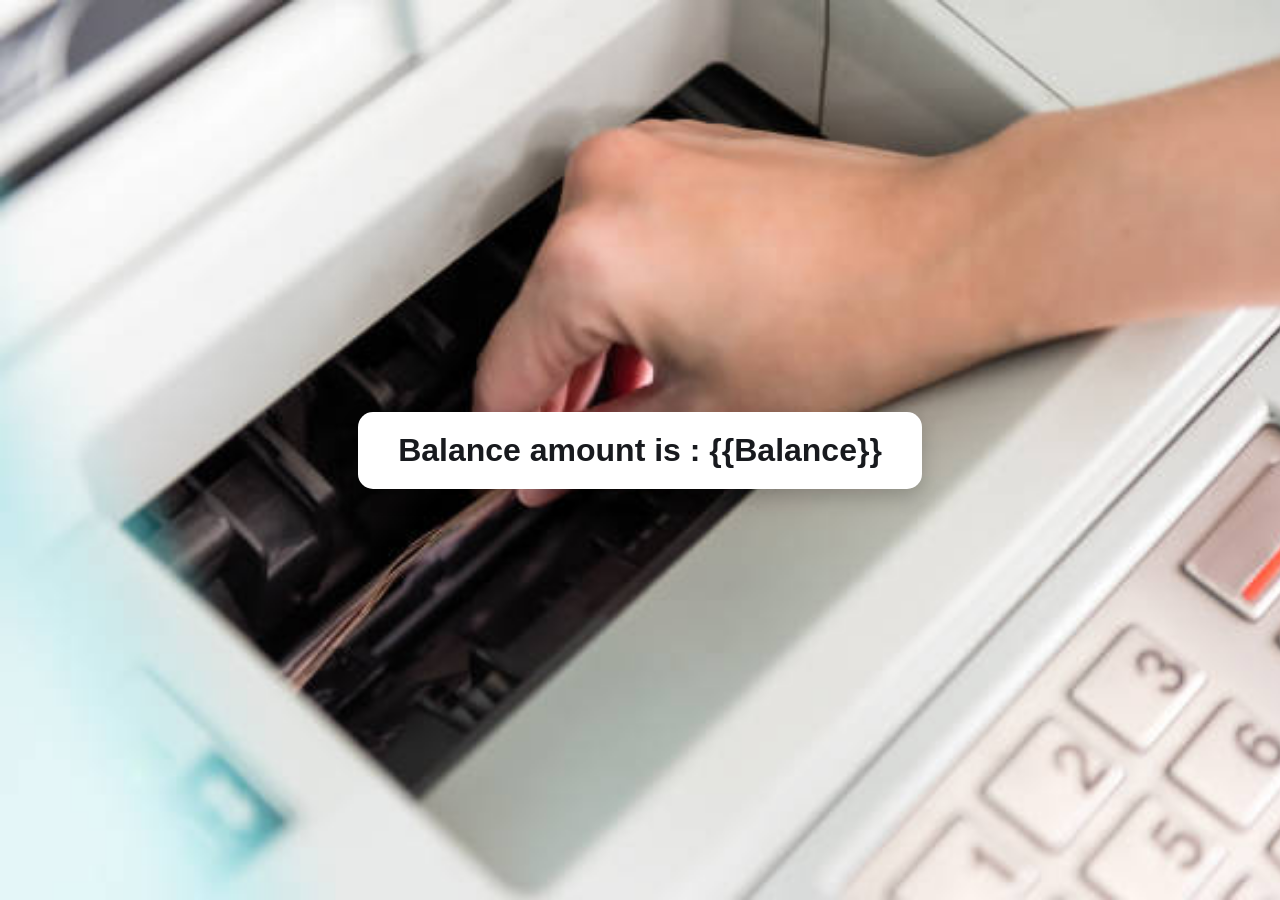
<file: templates/balance.html>
<!DOCTYPE html>
<html lang="en">
<head>
    <meta charset="UTF-8">
    <meta name="viewport" content="width=device-width, initial-scale=1.0">
    <title>Balance</title>
    <link rel="stylesheet" href="../static/css/balance.css">
</head>
<body>
    <h2>Balance amount is : {{Balance}}</h2>
</body>
</html>
</file>
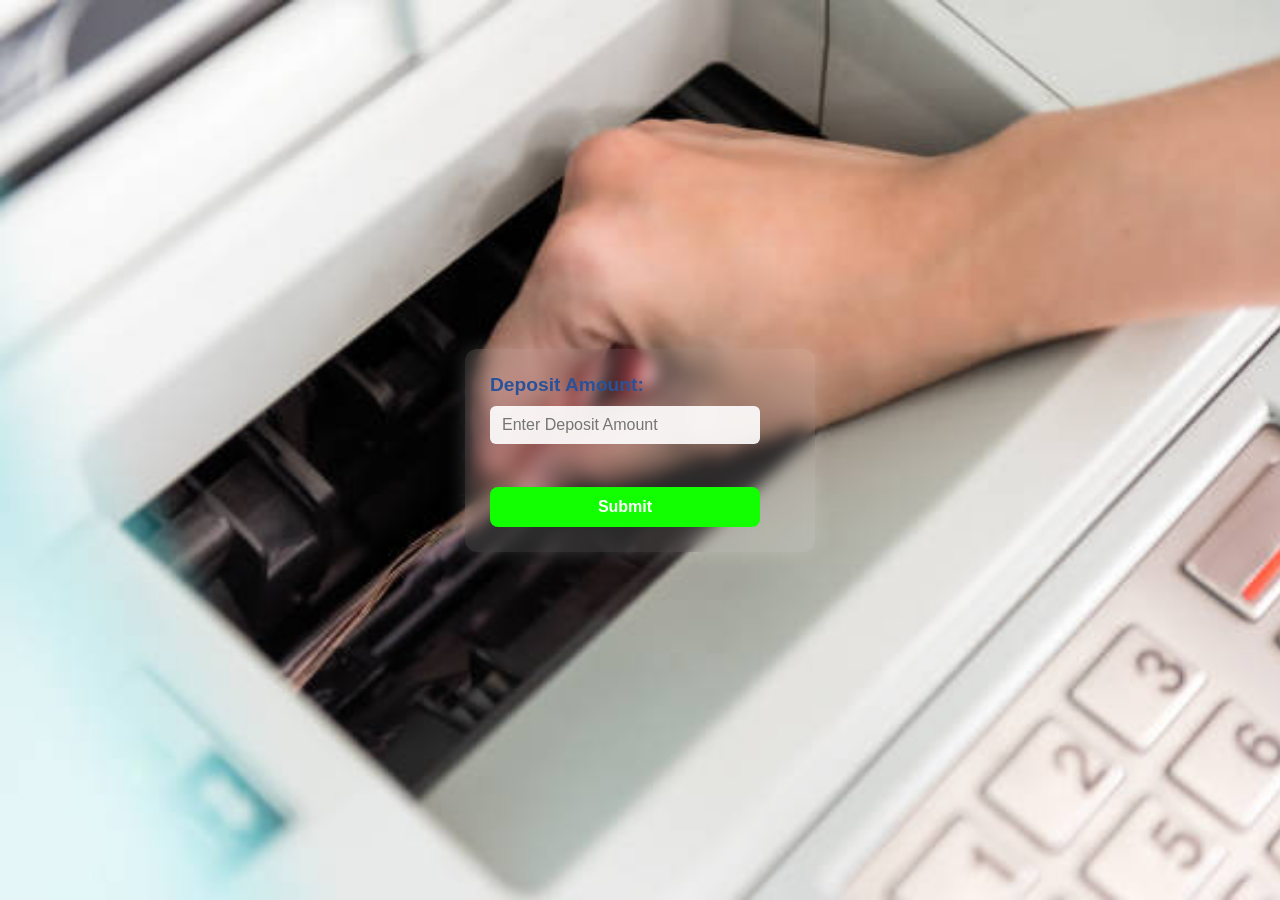
<file: templates/deposit.html>
<!DOCTYPE html>
<html lang="en">
<head>
    <meta charset="UTF-8">
    <meta name="viewport" content="width=device-width, initial-scale=1.0">
    <link rel="stylesheet" href="../static/css/amount.css">
    <title>Deposit</title>
</head>
<body>
    <div class="amount-container">
        <form action="/deposit" method="POST">
            <label for="account"> Deposit Amount:</label>
            <input type="text" name="amount" id="account" placeholder="Enter Deposit Amount"><br/><br/>
            <button type="submit">Submit</button>
        </form>
    </div>
</body>
</html>
</file>
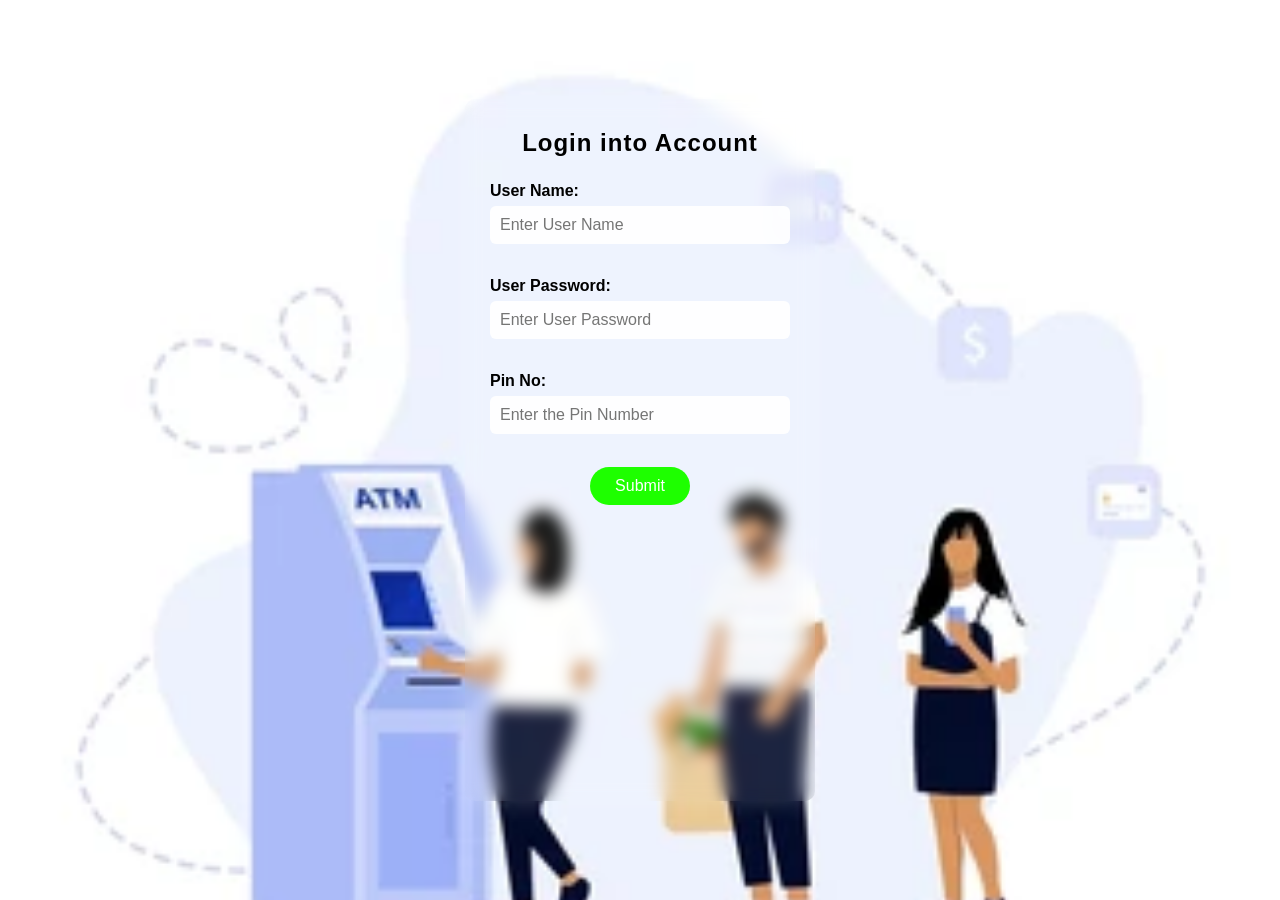
<file: templates/Login.html>
<!DOCTYPE html>
<html lang="en">
<head>
    <meta charset="UTF-8">
    <meta name="viewport" content="width=device-width, initial-scale=1.0">
    <link rel="stylesheet" href="../static/css/login.css">
    <title>Login</title>
</head>
<body>
    <div class="login-container">
        <form method="POST" action="/login">
            <h3 class="Heading">Login into Account</h3>
            <label for="name">User Name:</label>
            <input type="text" name="username" id="name" placeholder="Enter User Name"><br/><br/>
            <label for="Password">User Password:</label>
            <input type="password" name="userpassword" id="Password" placeholder="Enter User Password"><br/><br/>
            <label for="pin">Pin No:</label>
            <input type="text" name="pinNumber" id="pin" placeholder="Enter the Pin Number"><br/><br/>
            <div class="button-container">
                <a href=""><button type="submit">Submit</button></a>
            </div>
        </form>
    </div>
</body>
</html>
</file>
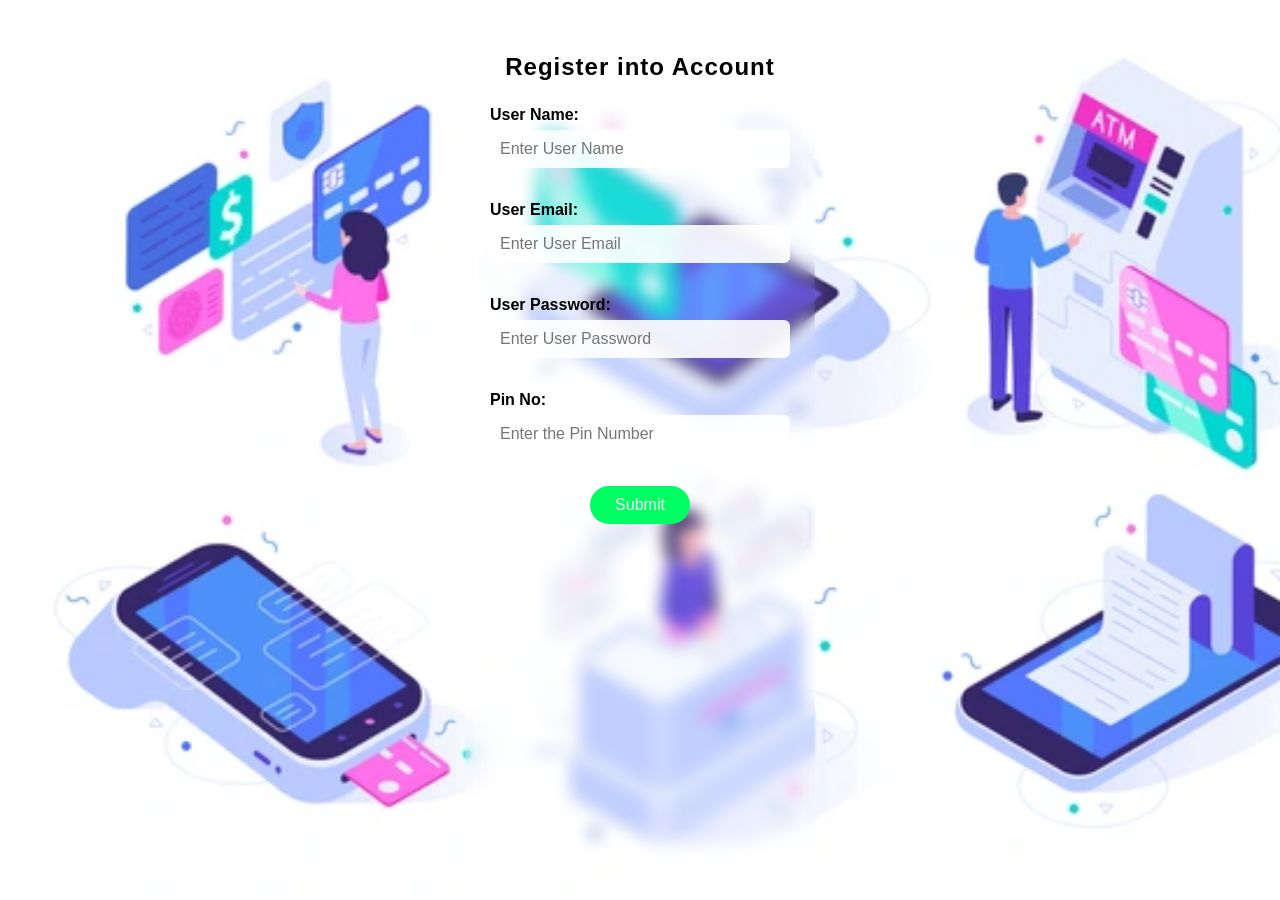
<file: templates/Register.html>
<!DOCTYPE html>
<html lang="en">
<head>
    <meta charset="UTF-8">
    <meta name="viewport" content="width=device-width, initial-scale=1.0">
    <link rel="stylesheet" href="../static/css/register.css">
    <title>Register</title>
</head>
<body>
    <div class="register-container">
        <form method="POST" action="/register">
            <h3 class="Heading">Register into Account</h3>
            <label for="name">User Name:</label>
            <input type="text" name="username" id="name" placeholder="Enter User Name"><br/><br/>
            <label for="mail">User Email:</label>
            <input type="email" name="usermail" id="mail" placeholder="Enter User Email"><br/><br/>
            <label for="Password">User Password:</label>
            <input type="password" name="userpassword" id="Password" placeholder="Enter User Password"><br/><br/>
            <label for="pin">Pin No:</label>
            <input type="text" name="pinNumber" id="pin" placeholder="Enter the Pin Number"><br/><br/>
            <div class="button-container">
                <a href="{{url_for('Login')}}"><button type="submit">Submit</button></a>
            </div>
        </form>
    </div>
</body>
</html>
</file>
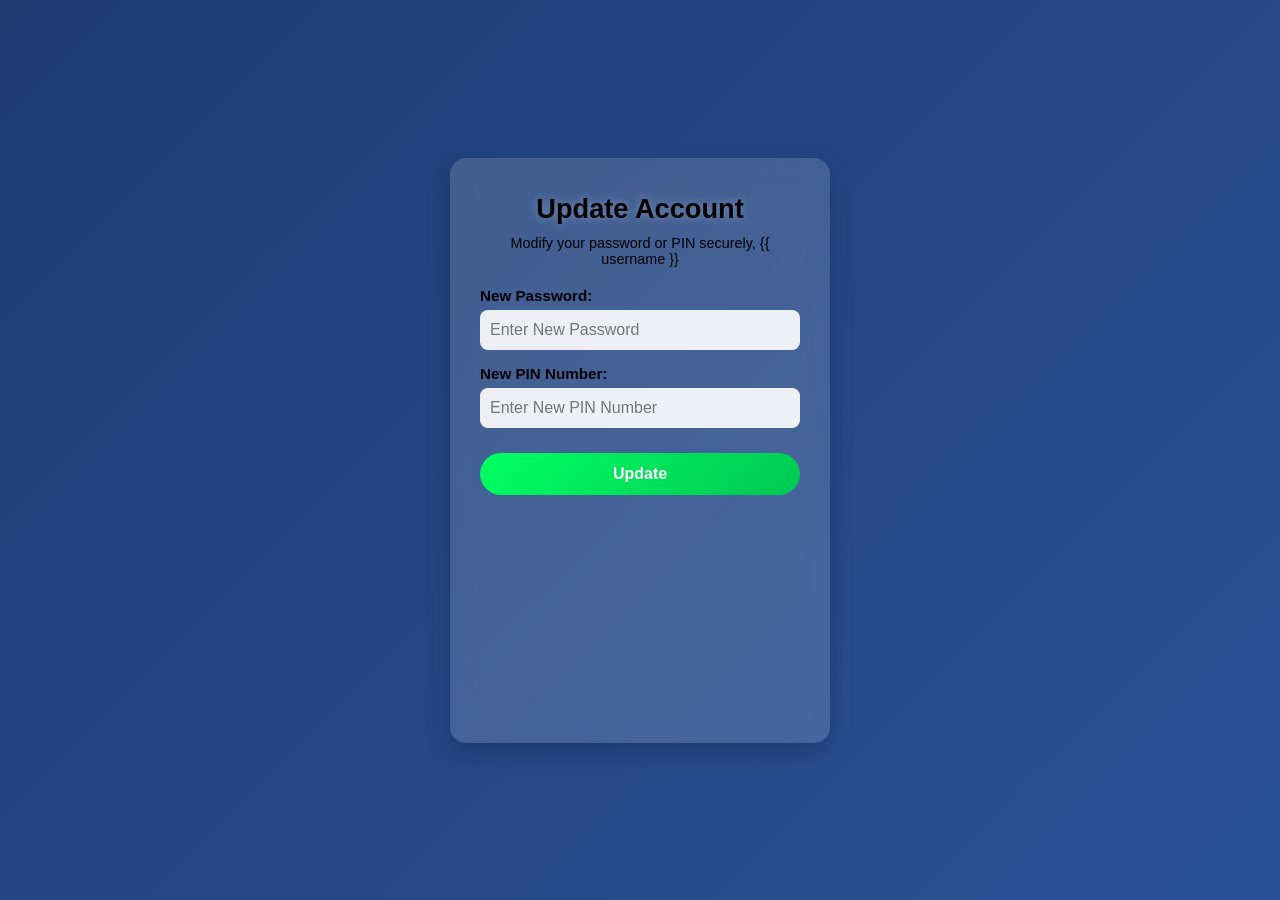
<file: templates/update.html>
<!DOCTYPE html>
<html lang="en">
  <head>
    <meta charset="UTF-8" />
    <meta name="viewport" content="width=device-width, initial-scale=1.0" />
    <link
      rel="stylesheet"
      href="../static/css/update.css"
    />
    <title>Update User</title>
  </head>
  <body>
    <div class="update-container">
      <h2>Update Account</h2>
      <p>Modify your password or PIN securely, {{ username }}</p>

      <form method="POST" action="/update">
        <label for="newpassword">New Password:</label>
        <input
          type="password"
          name="new_password"
          id="newpassword"
          placeholder="Enter New Password"
          required
        />

        <label for="newpin">New PIN Number:</label>
        <input
          type="password"
          name="new_pin"
          id="newpin"
          placeholder="Enter New PIN Number"
          required
        />

        <button type="submit">Update</button>
      </form>
    </div>
  </body>
</html>
</file>
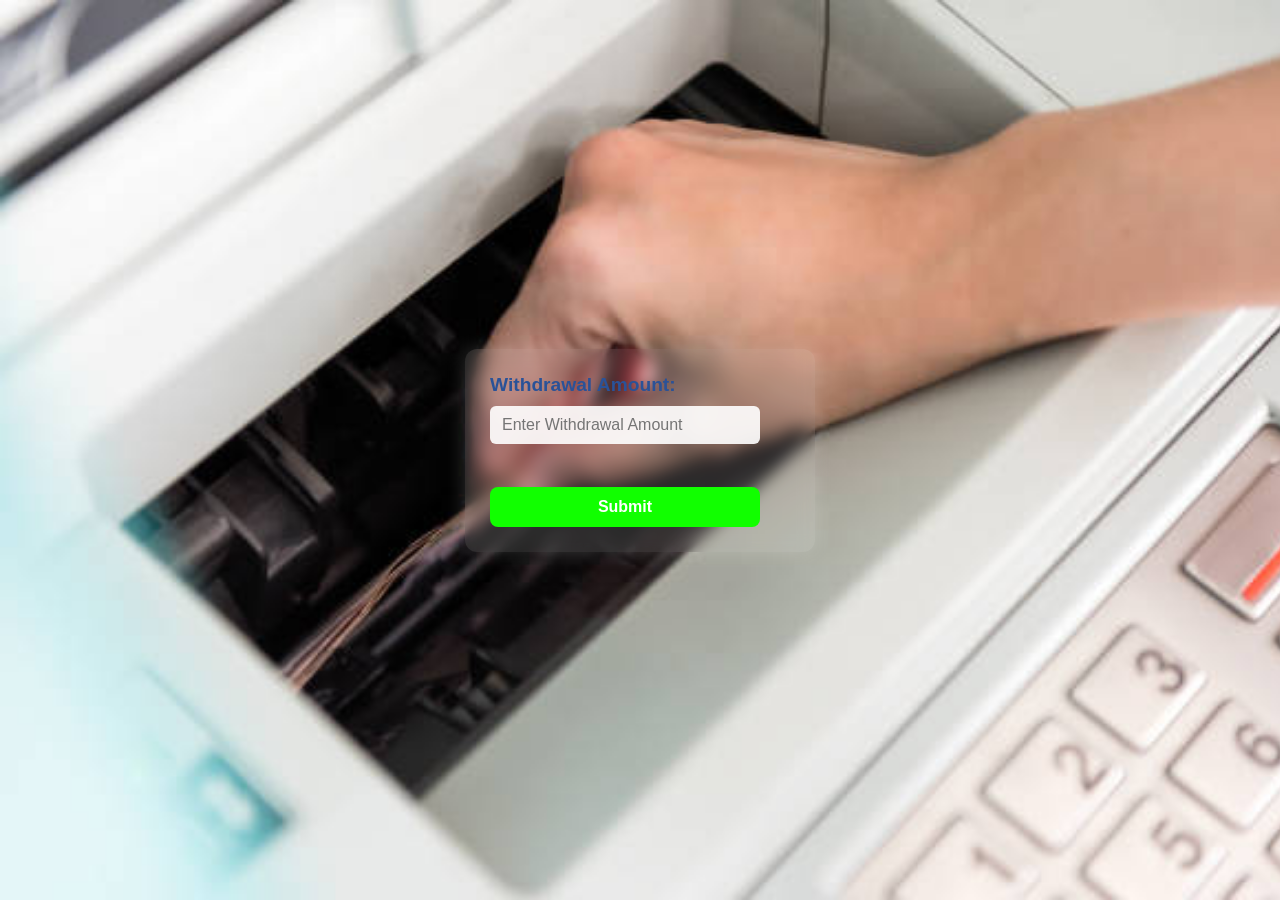
<file: templates/withdrawal.html>
<!DOCTYPE html>
<html lang="en">
<head>
    <meta charset="UTF-8">
    <meta name="viewport" content="width=device-width, initial-scale=1.0">
    <link rel="stylesheet" href="../static/css/amount.css">
    <title>Withdrawal</title>
</head>
<body>
    <div class="amount-container">
        <form action="/withdraw" method="POST">
            <label for="account"> Withdrawal Amount:</label>
            <input type="text" name="amount" id="account" placeholder="Enter Withdrawal Amount"><br/><br/>
            <button type="submit">Submit</button>
        </form>
    </div>
</body>
</html>
</file>
<file: static/css/balance.css>
* {
    margin: 0;
    padding: 0;
    box-sizing: border-box;
    font-family: "Poppins", sans-serif;
}
body {
    background-image:url(../assets/deposit.jpg);
    background-repeat: no-repeat;
    background-size: cover;
    height: 100vh;
    display: flex;
    justify-content: center;
    align-items: center;
}
h2 {
    background-color: #ffffff;
    color: #181a1e;
    font-size: 2rem;
    font-weight: 600;
    padding: 20px 40px;
    border-radius: 15px;
    box-shadow: 0 8px 20px rgba(0, 0, 0, 0.2);
    text-align: center;
    transition: transform 0.3s ease, box-shadow 0.3s ease;
}
h2:hover {
    transform: scale(1.05);
    box-shadow: 0 12px 25px rgba(0, 0, 0, 0.3);
}
</file>
<file: static/css/amount.css>
* {
    margin: 0;
    padding: 0;
    box-sizing: border-box;
    font-family: "Poppins", sans-serif;
}
body {
    height: 100vh;
    display: flex;
    justify-content: center;
    align-items: center;
    background: linear-gradient(135deg, #1e3c72, #2a5298);
    background-image: url(../assets/deposit.jpg);
    background-repeat: no-repeat;
    background-size: cover;
}

.amount-container {
    background-color: rgba(255, 255, 255, 0.15);
    backdrop-filter: blur(8px);
    border-radius: 12px;
    padding: 25px;
    width: 350px;
    box-shadow: 0 0 20px rgba(255, 255, 255, 0.2);
    color: #2a5298;
}

.amount-container label {
    display: block;
    font-size: 1.2rem;
    font-weight: 600;
    margin-bottom: 10px;
}

.amount-container input {
    width: 90%;
    margin-bottom: 20px;
    padding: 10px 12px;
    font-size: 1rem;
    font-weight: 500;
    border-radius: 6px;
    border: none;
    outline: none;
    background-color: rgba(255, 255, 255, 0.9);
    color: #333;
    transition: all 0.3s ease;
}

.amount-container input:focus {
    border: 2px solid #00bfff;
    box-shadow: 0 0 5px #00bfff;
}

.amount-container button {
    width: 90%;
    height: 40px;
    font-size: 1rem;
    font-weight: 600;
    border-radius: 8px;
    border: none;
    background-color: #11ff00;
    color: white;
    cursor: pointer;
    transition: all 0.3s ease;
    margin-top: 5px;
}

.amount-container button:hover {
    background-color: white;
    color: #1e3c72;
    transform: scale(1.05);
}

@media (max-width: 480px) {
    .amount-container {
        width: 90%;
        padding: 20px;
    }

    .amount-container label {
        font-size: 1rem;
    }

    .amount-container button {
        height: 38px;
        font-size: 0.95rem;
    }
}
</file>
<file: static/css/login.css>
* {
    margin: 0;
    padding: 0;
    box-sizing: border-box;
    font-family: "Poppins", sans-serif;
}
body {
    height: 100vh;
    display: flex;
    justify-content: center;
    align-items: center;
    background: linear-gradient(135deg, #1e3c72, #2a5298);
    color: #fff;
    background-image: url(../assets/login.webp);
    background-repeat: no-repeat;
    background-size:cover;
}
.login-container{
    height: 78%;
    width: 350px;
    padding: 30px 25px;
    border-radius: 10px;
    background-color: rgba(255, 255, 255, 0.1);
    box-shadow: 0 0 25px rgba(255, 255, 255, 0.2);
    backdrop-filter: blur(8px);
}

.login-container h3{
    text-align: center;
    margin-bottom: 25px;
    font-size: 1.5rem;
    font-weight: 600;
    letter-spacing: 1px;
    color: #000;
}

.login-container label{
    display: block;
    margin-bottom: 6px;
    font-size: 1rem;
    font-weight: 600;
    color: #000;
}

.login-container input{
    width: 100%;
    height: 38px;
    padding: 8px 10px;
    font-size: 1rem;
    font-weight: 500;
    border-radius: 6px;
    border: none;
    outline: none;
    margin-bottom: 15px;
    background-color: rgba(255, 255, 255, 0.9);
    color: #333;
    transition: all 0.3s ease;
}

.login-container input:focus{
    border: 2px solid #00bfff;
    box-shadow: 0 0 5px #151717;
}

/* Button container */
.button-container {
    display: flex;
    justify-content: space-around;
    align-items: center;
}

.button-container button {
    background-color: #1eff00;
    color: white;
    border: none;
    padding: 10px 25px;
    font-size: 1rem;
    font-weight: 500;
    border-radius: 25px;
    cursor: pointer;
    transition: all 0.3s ease;
}

.button-container button:hover {
    background-color: white;
    color: #1e3c72;
    transform: scale(1.05);
}


@media (max-width: 500px) {
    .login-container,
    .register-container {
        width: 85%;
        padding: 25px 20px;
    }

    .button-container {
        flex-direction: column;
        gap: 10px;
    }

    .button-container button {
        width: 100%;
    }
}
</file>
<file: static/css/register.css>
* {
    margin: 0;
    padding: 0;
    box-sizing: border-box;
    font-family: "Poppins", sans-serif;
}
body {
    height: 100vh;
    display: flex;
    justify-content: center;
    align-items: center;
    background: linear-gradient(135deg, #1e3c72, #2a5298);
    background-image: url(../assets/register.webp);
    background-repeat: no-repeat;
    background-size:cover;
}
.register-container {
    height: 95%;
    width: 350px;
    padding: 30px 25px;
    border-radius: 10px;
    background-color: rgba(255, 255, 255, 0.1);
    box-shadow: 0 0 25px rgba(255, 255, 255, 0.2);
    backdrop-filter: blur(8px);
}
.register-container h3 {
    text-align: center;
    margin-bottom: 25px;
    font-size: 1.5rem;
    font-weight: 600;
    letter-spacing: 1px;
    color: #000;
}
.register-container label {
    display: block;
    margin-bottom: 6px;
    font-size: 1rem;
    font-weight: 600;
    color: #000;
}
.register-container input{
    width: 100%;
    height: 38px;
    padding: 8px 10px;
    font-size: 1rem;
    font-weight: 500;
    border-radius: 6px;
    border: none;
    outline: none;
    margin-bottom: 15px;
    background-color: rgba(255, 255, 255, 0.9);
    color: #333;
    transition: all 0.3s ease;
}
.register-container input:focus {
    border: 2px solid #00bfff;
    box-shadow: 0 0 5px #00bfff;
}
.button-container {
    display: flex;
    justify-content: space-around;
    align-items: center;
}
.button-container button {
    background-color: #00ff62;
    color: white;
    border: none;
    padding: 10px 25px;
    font-size: 1rem;
    font-weight: 500;
    border-radius: 25px;
    cursor: pointer;
    transition: all 0.3s ease;
}
.button-container button:hover {
    background-color: white;
    color: #1e3c72;
    transform: scale(1.05);
}
@media (max-width: 500px) {
    .login-container,
    .register-container {
        width: 85%;
        padding: 25px 20px;
    }

    .button-container {
        flex-direction: column;
        gap: 10px;
    }

    .button-container button {
        width: 100%;
    }
}
</file>
<file: static/css/update.css>
* {
    margin: 0;
    padding: 0;
    box-sizing: border-box;
    font-family: "Poppins", sans-serif;
  }
  
  body {
    height: 100vh;
    display: flex;
    justify-content: center;
    align-items: center;
    background: linear-gradient(135deg, #1e3c72, #2a5298);
  }
  
  .update-container {
    height: 65%;
    width: 380px;
    padding: 35px 30px;
    border-radius: 16px;
    background: rgba(255, 255, 255, 0.15);
    box-shadow: 0 10px 25px rgba(0, 0, 0, 0.2);
    backdrop-filter: blur(10px);
    text-align: center;
    animation: fadeIn 0.6s ease-in-out;
  }
  
  .update-container h2 {
    font-size: 1.7rem;
    font-weight: 700;
    color: #030303;
    margin-bottom: 10px;
    text-shadow: 0 0 8px rgba(255, 255, 255, 0.3);
  }
  
  .update-container p {
    font-size: 0.9rem;
    color: #000000;
    margin-bottom: 20px;
  }
  
  .update-container label {
    display: block;
    text-align: left;
    margin-bottom: 6px;
    font-size: 0.95rem;
    font-weight: 600;
    color: #010101;
  }
  
  .update-container input {
    width: 100%;
    height: 40px;
    padding: 10px;
    border-radius: 8px;
    border: none;
    outline: none;
    font-size: 1rem;
    background: rgba(255, 255, 255, 0.9);
    color: #333;
    margin-bottom: 15px;
    transition: 0.3s ease;
  }
  
  .update-container input:focus {
    border: 2px solid #00bfff;
    box-shadow: 0 0 8px #00bfff;
  }
  
  .update-container button {
    width: 100%;
    background: linear-gradient(135deg, #00ff62, #00c853);
    color: white;
    padding: 12px 20px;
    border: none;
    border-radius: 25px;
    font-size: 1rem;
    font-weight: 600;
    cursor: pointer;
    transition: 0.3s ease;
    margin-top: 10px;
  }
  
  .update-container button:hover {
    background: white;
    color: #1e3c72;
    transform: scale(1.05);
  }
    
  @keyframes fadeIn {
    from {
      opacity: 0;
      transform: translateY(-20px);
    }
    to {
      opacity: 1;
      transform: translateY(0);
    }
  }
  
  @keyframes fadeUp {
    from {
      opacity: 0;
      transform: translateY(15px);
    }
    to {
      opacity: 1;
      transform: translateY(0);
    }
  }
  

  @media (max-width: 480px) {
    .update-container {
      width: 90%;
      padding: 30px 20px;
    }
  
    .update-container h2 {
      font-size: 1.4rem;
    }
  }
</file>
